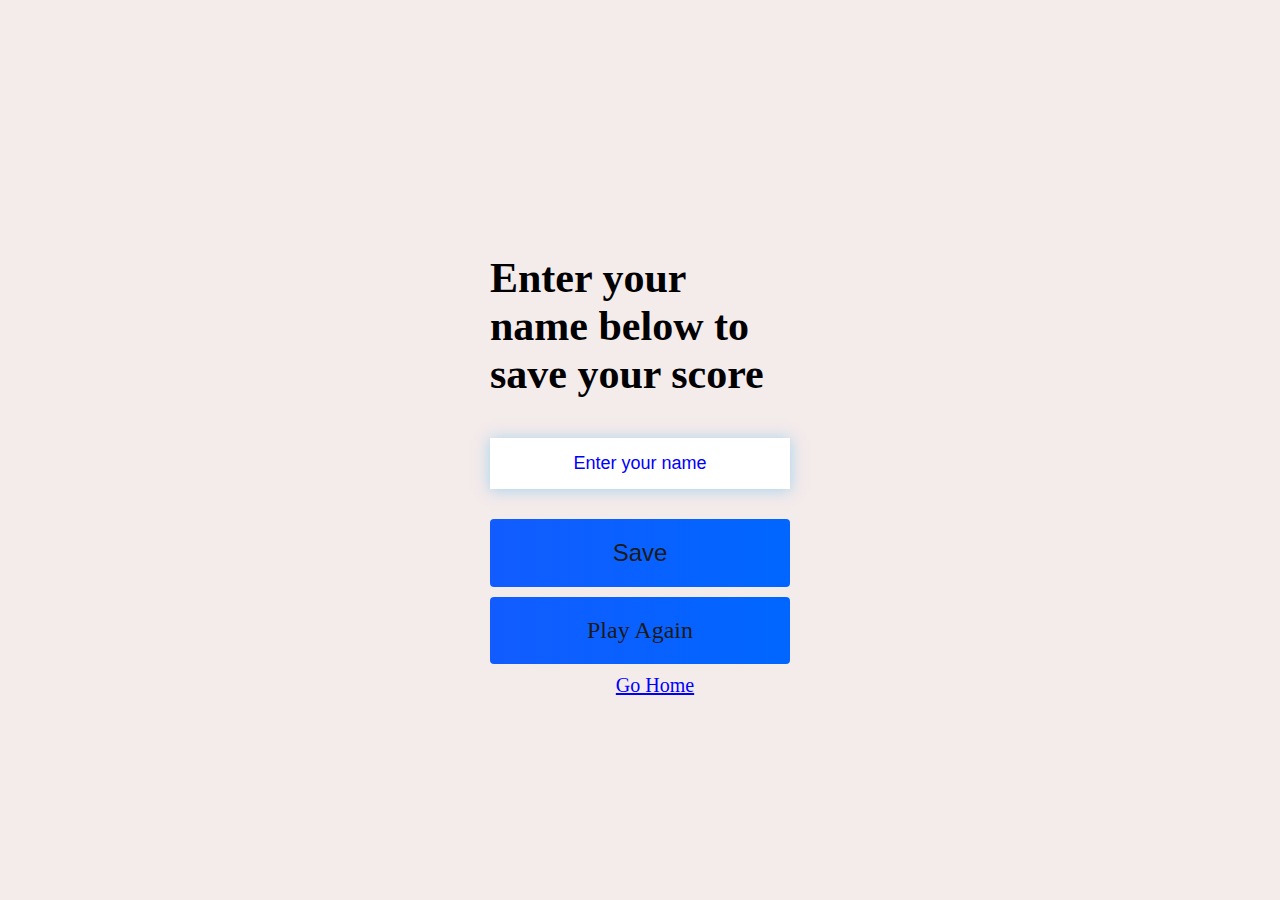
<file: end.html>
<html lang="en" class="hmml">

<head>
    <meta charset="UTF-8">
    <meta http-equiv="X-UA-Compatible" content="IE=edge">
    <meta name="viewport" content="width=device-width, initial-scale=1.0">
    <title>Save Score</title>
    <link rel="stylesheet" href="./resources/assets/css/style.css" />
    <link rel="preconnect" href="https://fonts.googleapis.com">
    <link rel="preconnect" href="https://fonts.gstatic.com" crossorigin>
    <link href="https://fonts.googleapis.com/css2?family=Orbitron&display=swap" rel="stylesheet">
    <link rel="stylesheet" href="./resources/assets/css/style.css">
</head>

<body>
    <div class="container">
        <div id="end" class="flex-center flex-column">
            <h1 id="finalScore">0</h1>
            <form class="end-form-container">
                <h2 id="end-text">Enter your name below to save your score</h2>
                <input type="text" name="name" id="username" placeholder="Enter your name">
                <button type="submit" class="Btn" id="saveScoreBtn" onclick="saveHighScore(event)"
                    disabled>Save</button>
            </form>
            <a href="/game.html" class="Btn">Play Again</a>
            <a href="/index.html" class="fa-3x-home">Go Home</a>
        </div>

    </div>
    <script src="./resources/assets/js/end.js"></script>
</body>

</html>
</file>
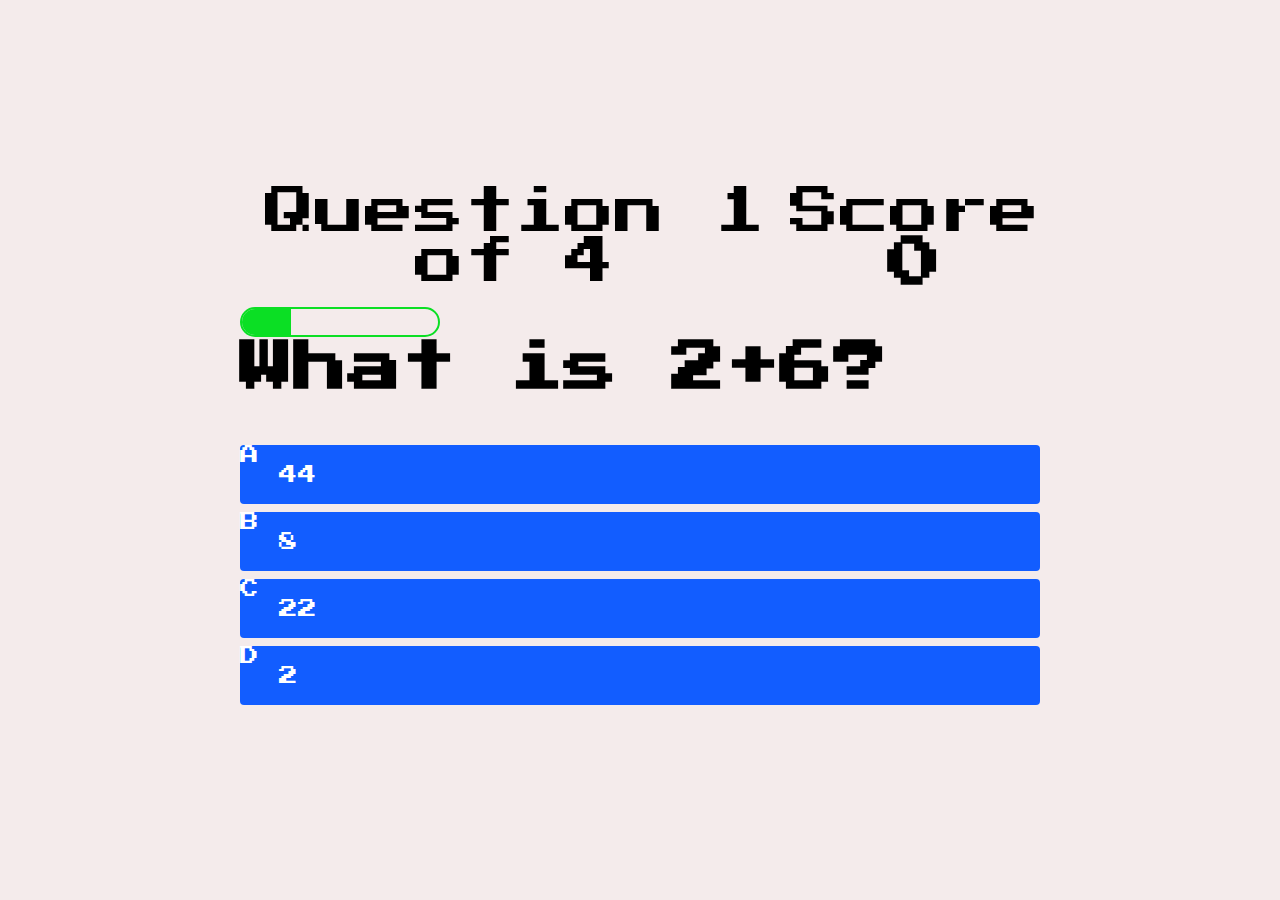
<file: game.html>
<html lang="en">

<head>
    <meta charset="UTF-8">
    <meta http-equiv="X-UA-Compatible" content="IE=edge">
    <meta name="viewport" content="width=device-width, initial-scale=1.0">
    <title>Quiz Page</title>
    <link rel="preconnect" href="https://fonts.googleapis.com">
    <link rel="preconnect" href="https://fonts.gstatic.com" crossorigin>
    <link href="https://fonts.googleapis.com/css2?family=Press+Start+2P&display=swap" rel="stylesheet">
    <link rel="stylesheet" href="./resources/assets/css/style.css">
    <link rel="stylesheet" href="./resources/assets/css/game.css">
</head>

<body>
    <div class="container">
        <div id="game" class="justify-center felx-column">
            <div id="hud">
                <div class="hud-item">
                    <p id="progressText" class="hud-prefix">
                        Question
                    </p>
                    <div id="progressBar">
                        <div id="progressBarFull"></div>
                    </div>
                </div>
                <div class="hud-item">
                    <p class="hud-prefix">Score

                    </p>
                    <h1 class="hud-main-text" id="score">0</h1>
                </div>
            </div>
            <h1 id="question">What is the answer to this question</h1>
            <div class="choice-container">
                <p class="choice-prefix">A</p>
                <p class="choice-text" data-number="1">Choice 1</p>
            </div>
            <div class="choice-container">
                <p class="choice-prefix">B</p>
                <p class="choice-text" data-number="2">Choice 2</p>
            </div>
            <div class="choice-container">
                <p class="choice-prefix">C</p>
                <p class="choice-text" data-number="3">Choice 3</p>
            </div>
            <div class="choice-container">
                <p class="choice-prefix">D</p>
                <p class="choice-text" data-number="4">Choice 4</p>
            </div>
        </div>

    </div>   <script src="./resources/assets/js/script.js"></script>
</body>

</html>
</file>
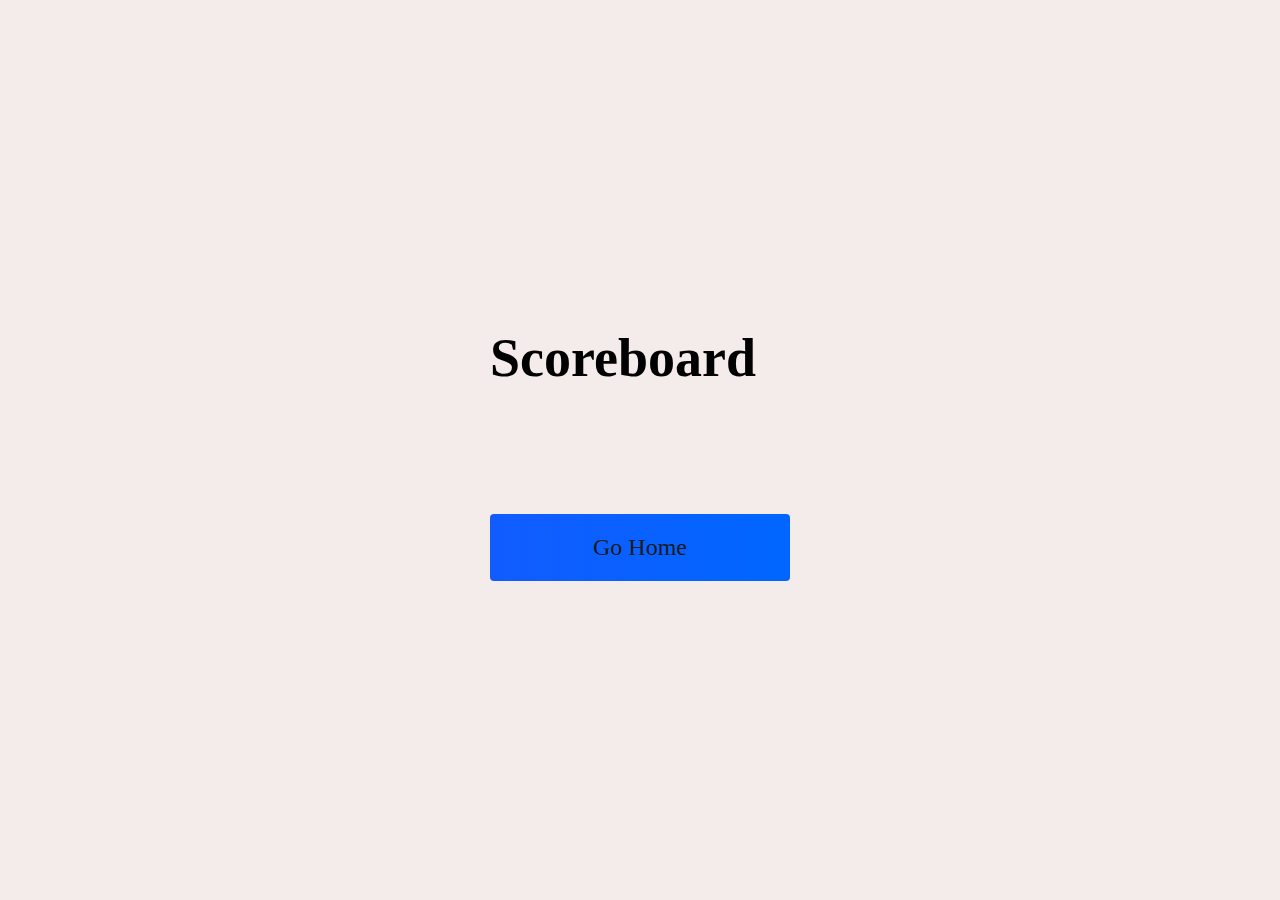
<file: highscores.html>
<!DOCTYPE html>
<html lang="en">

<head>
    <meta charset="UTF-8">
    <meta name="viewport" content="width=device-width, initial-scale=1.0">
    <title>Scoreboard</title>
    <link rel="stylesheet" href="./resources/assets/css/style.css" />
    <link rel="preconnect" href="https://fonts.googleapis.com">
    <link rel="preconnect" href="https://fonts.gstatic.com" crossorigin>
    <link href="https://fonts.googleapis.com/css2?family=Orbitron&display=swap" rel="stylesheet">
    <link rel="stylesheet" href="./resources/assets/css/style.css">
    <link rel="stylesheet" href="./resources/assets/css/highscores.css">
</head>

<body class=container2>
    <div class="end-form-container">
    </div id="highScores" class="flex-center flex-column">
    <h1 id="finalScore">Scoreboard</h1>
    <ul id="highScoresList"></ul>
    <a href="/index.html" class="btn">Go Home</a>
    </div>
    </div>
    <script src="./resources/assets/js/highscores.js"></script>
</body>

</html>
</file>
<file: resources/assets/css/style.css>
:root {
  background-color: rgb(244, 235, 235);
  font-family: 'Press Start 2P', cursive;
}


* {
  box-sizing: border-box;
  margin: 0;
  padding: 0;
  font-size: 62.5%;
}

.fa-3x {
  align-items: center;
  justify-content: center;
  padding: 1rem;
  display: flex;
  font-size: 10rem;
  margin-top: 3rem;
}

h1 {
  font-size: 5.4rem;
  color: black;
  margin-bottom: 5rem;
}

h2 {
  font-size: 4.2rem;
  margin-bottom: 4rem;
}


.container2 {
  width: 100vw;
  height: 100vh;
  display: grid;
  justify-content: center;
  align-items: center;
  max-width: 80rem;
  margin: 0 auto;
  padding: 30rem;
}

.container {
  width: 100vw;
  height: 100vh;
  display: flex;
  justify-content: center;
  align-items: center;
  max-width: 80rem;
  margin: 0 auto;
  padding: 2rem;
}

.flex-column {
  display: flex;
  flex-direction: column;
}

.flex-center {
  justify-content: center;
  align-items: center;
}

.justify-center {
  justify-content: center;
}

.text-center {
  text-align: center;
}

.hidden {
  display: none;
}


.btn {
  font-size: 2.4rem;
  padding: 2rem 0;
  width: 30rem;
  text-align: center;
  margin-bottom: 1rem;
  text-decoration: none;
  color: rgb(28, 26, 26);
  background: linear-gradient(90deg, rgb(18, 92, 255)0%, rgb(0, 102, 255) 100%);
  border-radius: 4px;
}

.btn:hover {
  cursor: pointer;
  box-shadow: 0 0.4rem 1.4rem 0 rgb(8, 114, 244, 0.6);
  transition: transform 150ms;
  transform: scale(1.03)
}

.btn[disabled]:hover {
  cursor: not-allowed;
  box-shadow: none;
  transform: none;
}

#highscore-btn {
  background: linear-gradient(90deg, rgb(255, 247, 9)0%, rgb(240, 221, 6) 100%);
}

#highscore-btn:hover {
  box-shadow: 0 0.4rem 1.4rem 0 rgb(255, 255, 0, 0.5);
}

/*End page CSS */

.end-form-container {
  width: 100%;
  display: flex;
  flex-direction: column;
  align-items: center;
  max-width: 30rem;
}

input {
  margin-bottom: 1rem;
  width: 20rem;
  padding: 1.5rem;
  font-size: 1.8rem;
  border: none;
  box-shadow: 0 0.1rem 1.4rem 0 rgb(86, 185, 235, 0.5);
}

input::placeholder {
  color: blue;
}

#username {
  margin-bottom: 3rem;
  width: 100%;
  text-align: center;
}

#saveScoreBtn {
  border: none;
}

.fa-3x-home {
  margin-left: 3rem;
  font-size: 2rem;
  color: blue;
}
</file>
<file: resources/assets/css/game.css>
:root {
    font-family: 'Press Start 2P', cursive;
}


#progress-text {
    font-size: 5rem;
}

.hud-item {
    font-size: xx-large;
}

.choice-container {
    display: flex;
    margin-bottom: 0.8rem;
    width: 100%;
    border-radius: 4px;
    background: rgb(18, 93, 255);
    font-size: 3rem;
    min-width: 80rem;
    color: white;
}

.choice-container:hover {
    cursor: pointer;
    box-shadow: 0 0.4rem 1.4rem 0 rgb(6, 103, 247, 0.5);
    transform: scale(1.02);
    transform: transform 100ms;
}

.choice-text {
    padding: 2rem;
    width: 100%;
}

.correct {
    background: linear-gradient(32deg, rgba(11, 233, 36) 0% rgba(41, 232, 111) 100%);
}

.incorrect {
    background: linear-gradient(32deg, rgba(230, 29, 29, 1) 0% rgba(224, 11, 11, 1) 100%);
}

#hud {
    display: flex;
    justify-content: space-between;
}

.hud-prefix {
    text-align: center;
    font-size: 5rem;
    color: black !important;
}

.hud-main-text {
    text-align: center;
}

#progressBar {
    width: 20rem;
    height: 3rem;
    border: 0.2rem solid rgb(11, 223, 36);
    margin-top: 2rem;
    border-radius: 50px;
    overflow: hidden;
}

#progressBarFull {
    height: 100%;
    background: rgb(11, 223, 36);
    width: 0%;
}

@media screen and (max-width:768px) {
    .choice-container {
        min-width: 40rem;
    }
}
</file>
<file: resources/assets/css/highscores.css>
:root {
    font-family: 'Press Start 2P', cursive;
}

body {
    color: black;
}

#highScoresList {
    list-style: none;
    margin-bottom: 4rem;
}

.high-score {
    font-size: 2.8rem;
    margin-bottom: 0.5rem;
}
</file>
